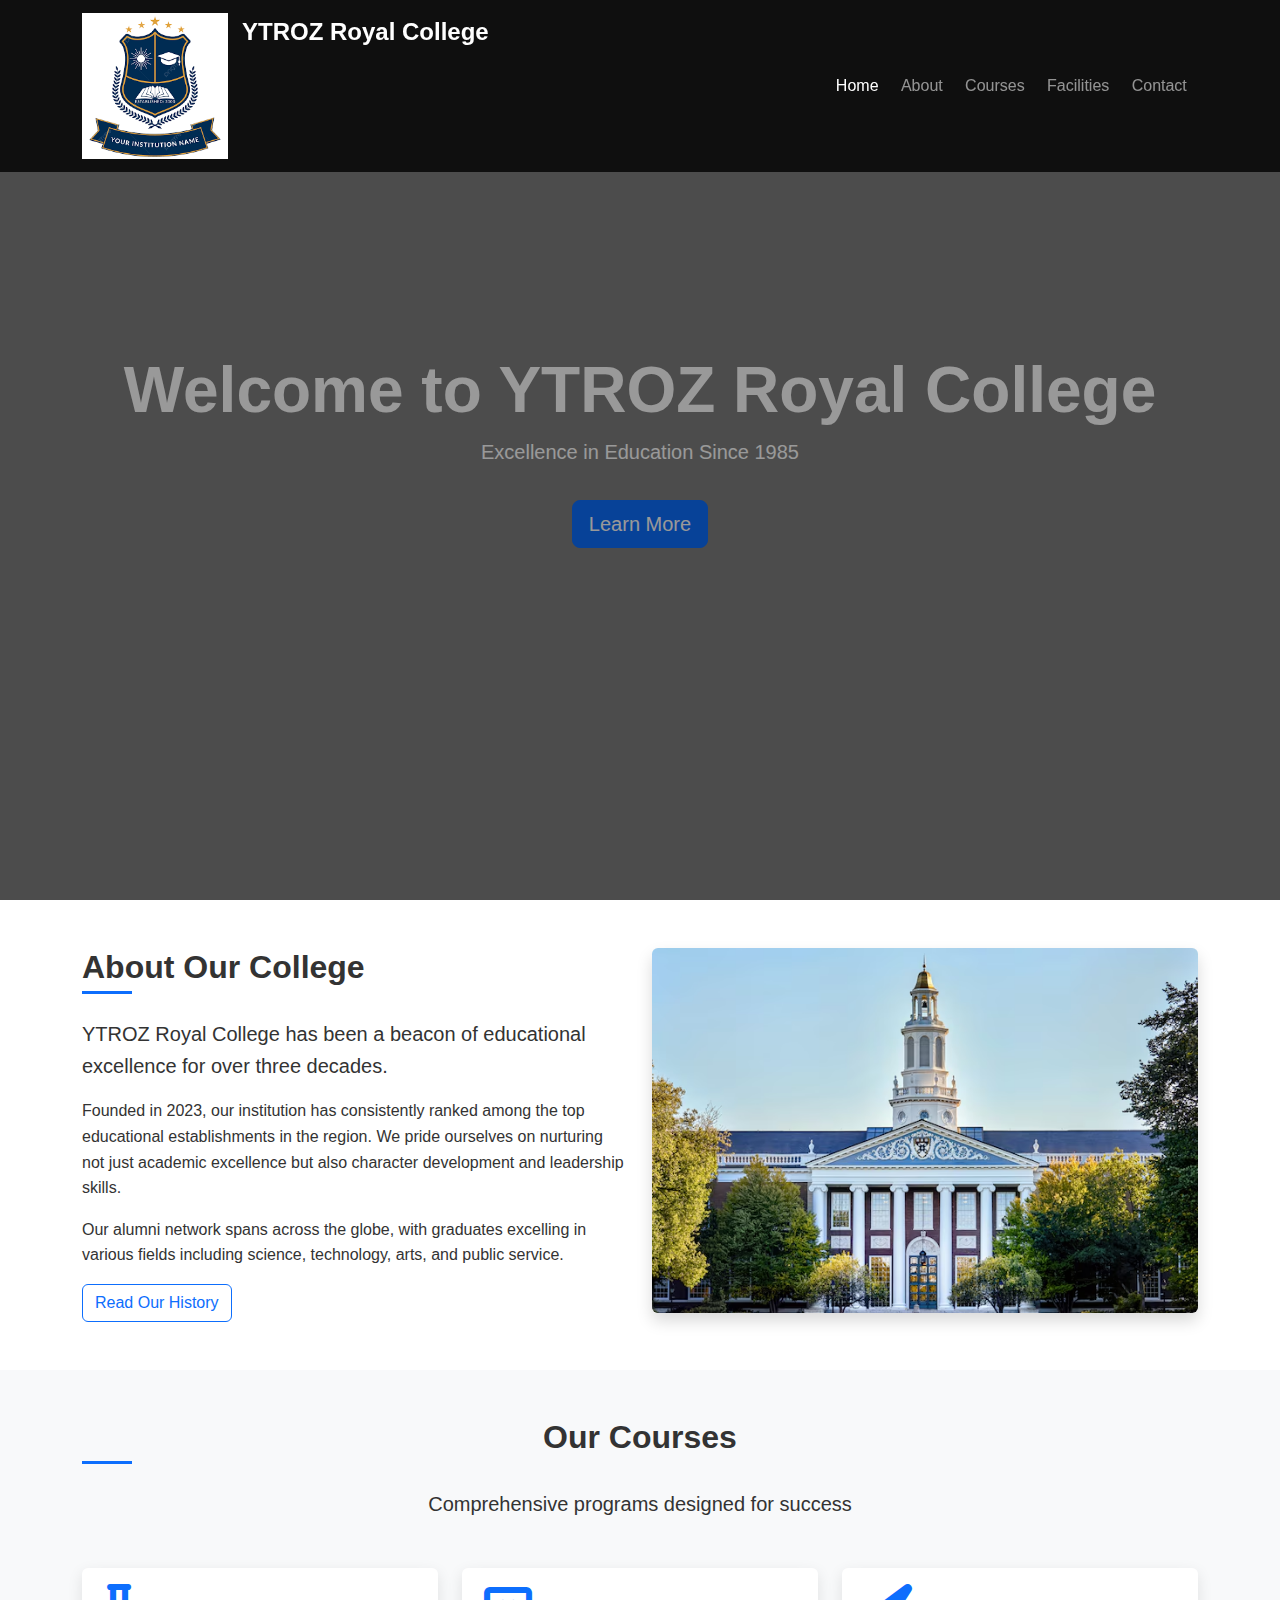
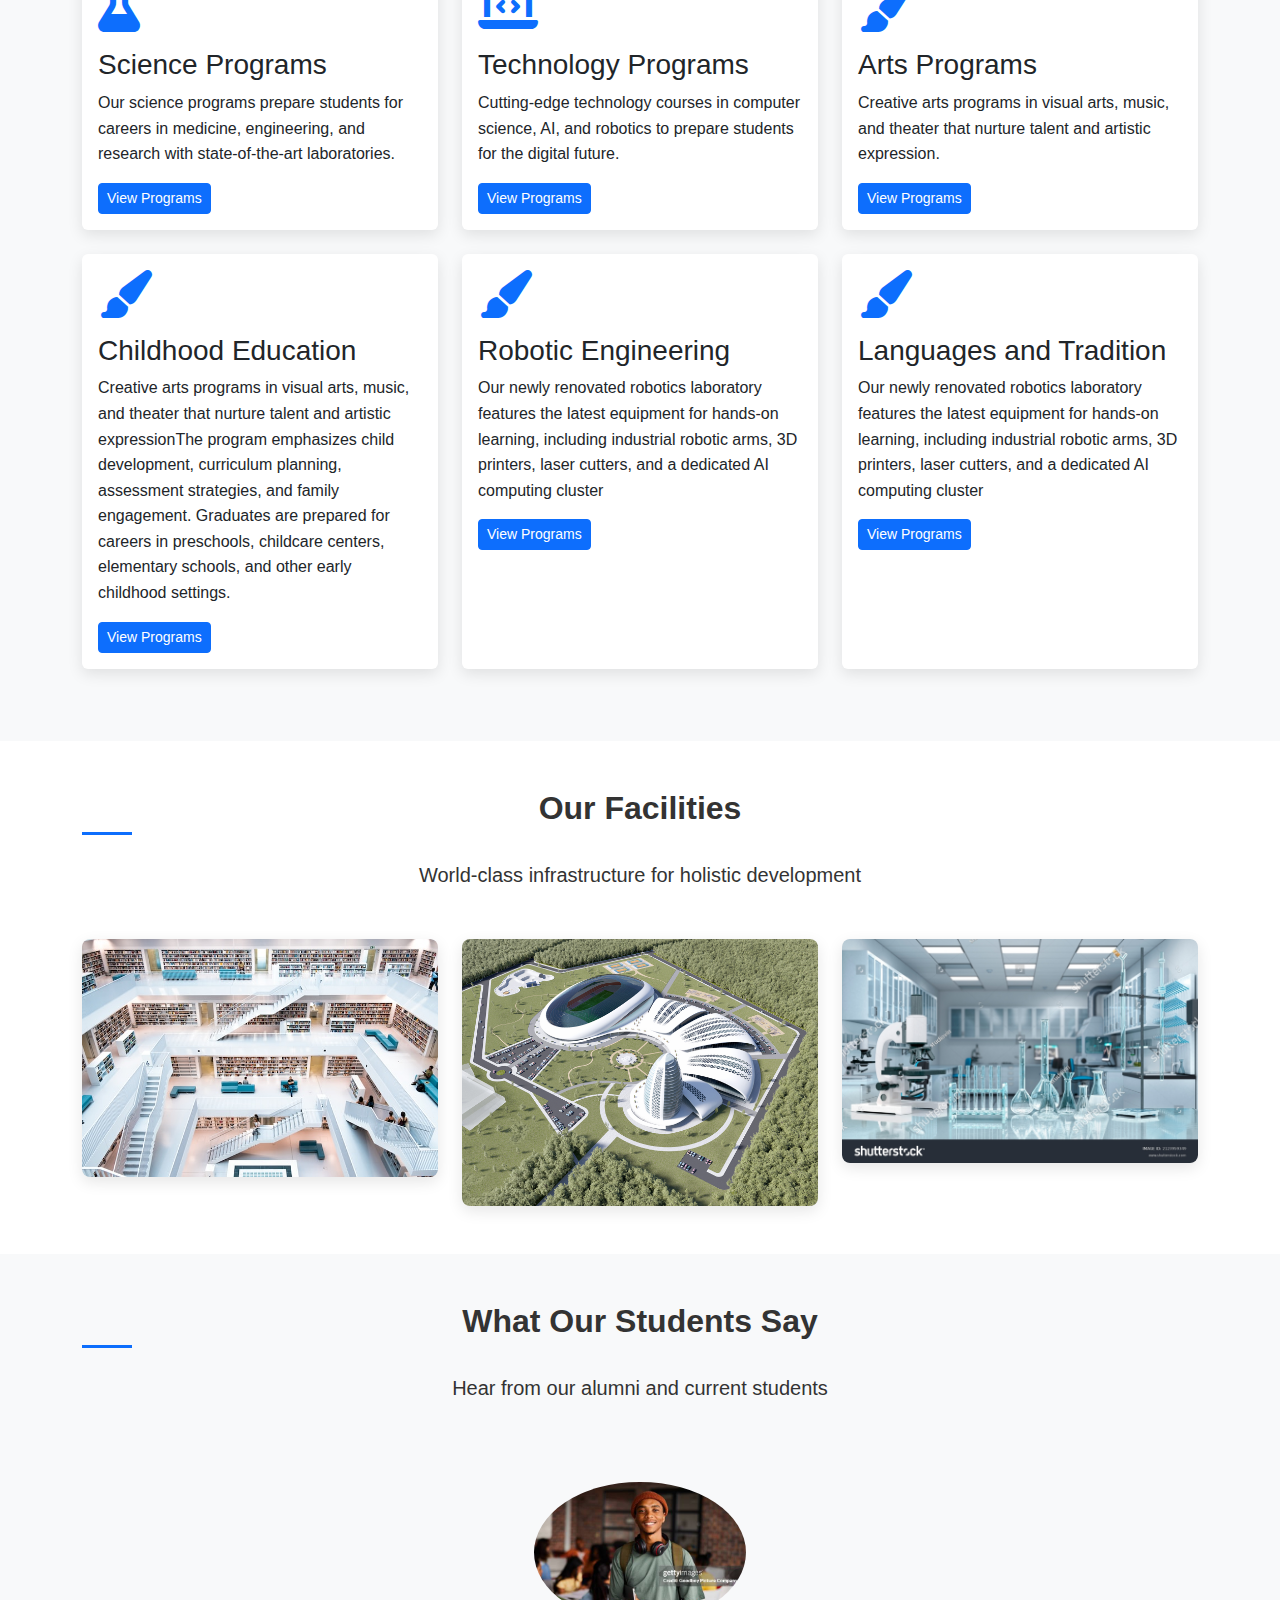
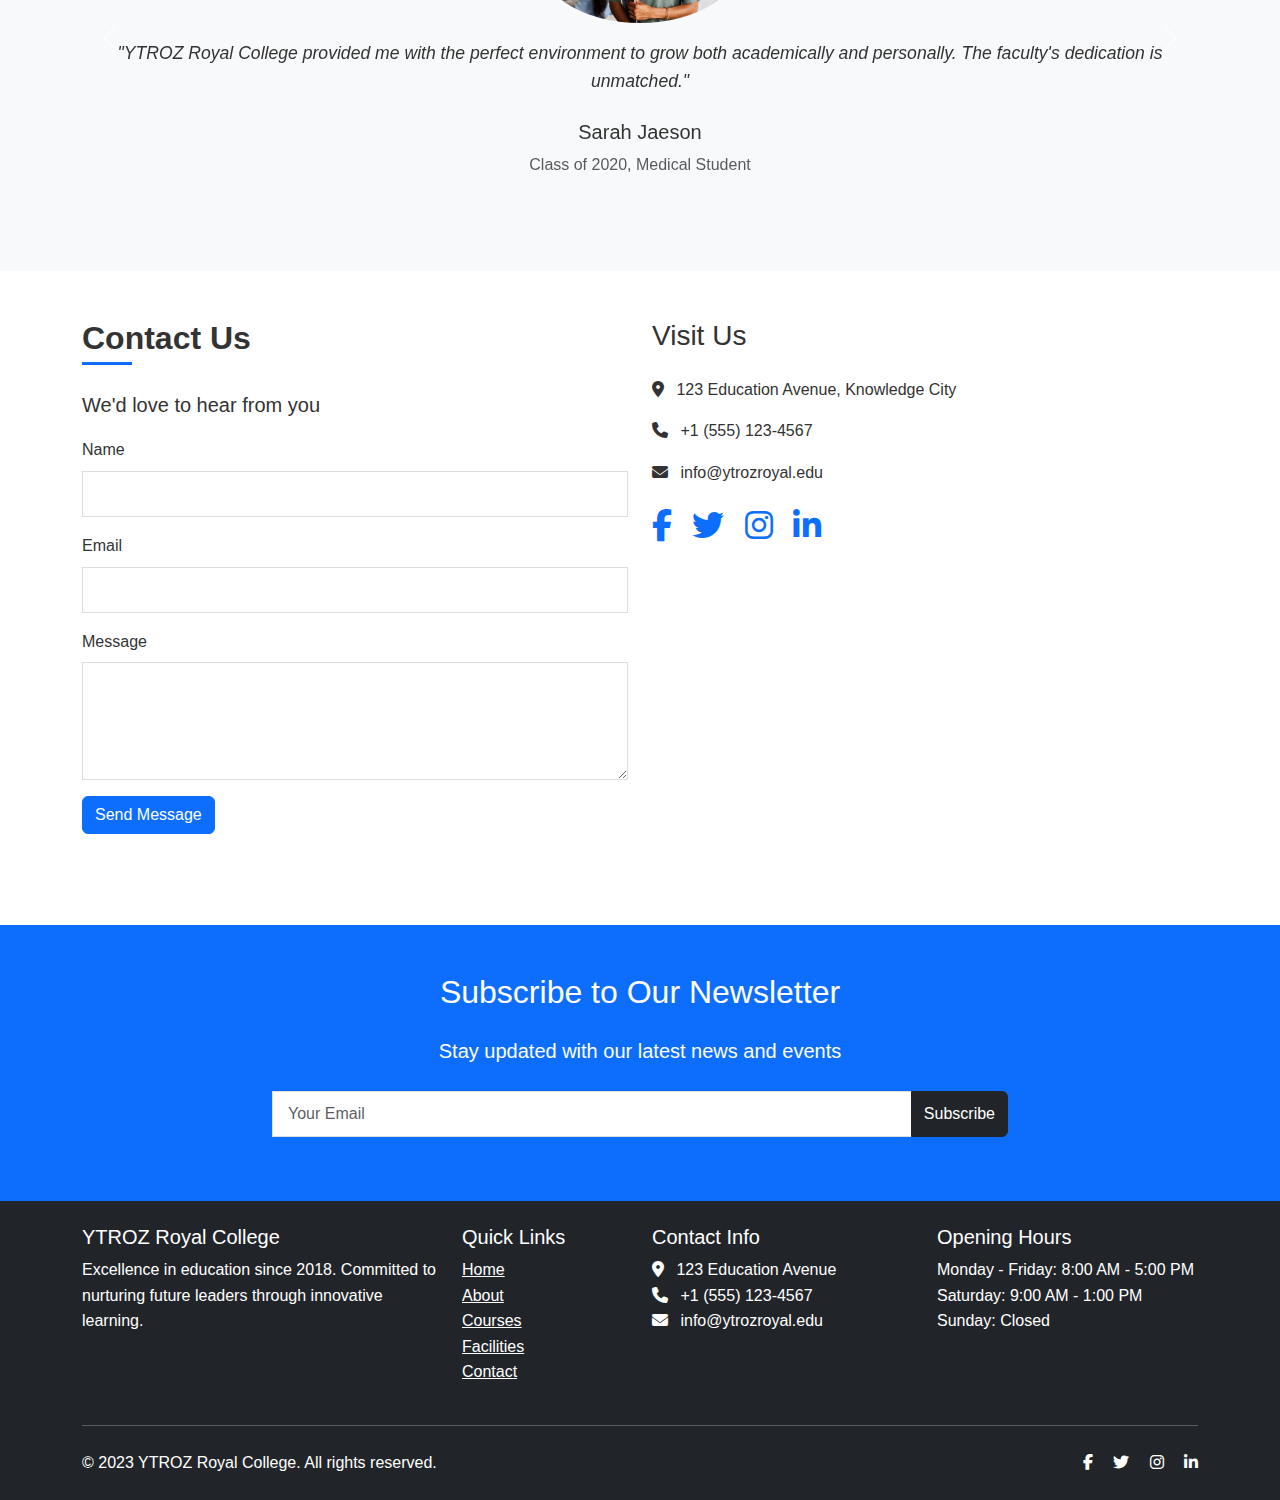
<file: index.html>
<!DOCTYPE html>
<html lang="en">
<head>
    <meta charset="UTF-8">
    <meta name="viewport" content="width=device-width, initial-scale=1.0">
    <title>YTROZ Royal College</title>
    <!-- Bootstrap CSS -->
    <link href="https://cdn.jsdelivr.net/npm/bootstrap@5.3.0/dist/css/bootstrap.min.css" rel="stylesheet">
    <!-- Font Awesome -->
    <link rel="stylesheet" href="https://cdnjs.cloudflare.com/ajax/libs/font-awesome/6.4.0/css/all.min.css">
    <!-- Custom CSS -->
    <link rel="stylesheet" href="styles.css">
</head>
<body>
    <!-- Navigation -->
    <nav class="navbar navbar-expand-lg navbar-dark fixed-top">
        <div class="container">
            <a class="navbar-brand" href="#">
                <img src="/images.png" alt="Logo" class="d-inline-block align-top me-2" width="30%">
                YTROZ Royal College
            </a>
            <button class="navbar-toggler" type="button" data-bs-toggle="collapse" data-bs-target="#navbarNav">
                <span class="navbar-toggler-icon"></span>
            </button>
            <div class="collapse navbar-collapse" id="navbarNav">
                <ul class="navbar-nav ms-auto">
                    <li class="nav-item">
                        <a class="nav-link active" href="#">Home</a>
                    </li>
                    <li class="nav-item">
                        <a class="nav-link" href="#about">About</a>
                    </li>
                    <li class="nav-item">
                        <a class="nav-link" href="#courses">Courses</a>
                    </li>
                    <li class="nav-item">
                        <a class="nav-link" href="#facilities">Facilities</a>
                    </li>
                    <li class="nav-item">
                        <a class="nav-link" href="#contact">Contact</a>
                    </li>
                </ul>
            </div>
        </div>
    </nav>

    <!-- Hero Section -->
    <header class="hero-section">
        <div class="hero-overlay"></div>
        <div class="container h-100">
            <div class="row h-100 align-items-center">
                <div class="col-12 text-center">
                    <h1 class="display-3 fw-bold text-white">Welcome to YTROZ Royal College</h1>
                    <p class="lead text-white">Excellence in Education Since 1985</p>
                    <a href="#about" class="btn btn-primary btn-lg mt-3">Learn More</a>
                </div>
            </div>
        </div>
    </header>

    <!-- About Section -->
    <section id="about" class="py-5">
        <div class="container">
            <div class="row">
                <div class="col-lg-6">
                    <h2 class="section-title">About Our College</h2>
                    <p class="lead">YTROZ Royal College has been a beacon of educational excellence for over three decades.</p>
                    <p>Founded in 2023, our institution has consistently ranked among the top educational establishments in the region. We pride ourselves on nurturing not just academic excellence but also character development and leadership skills.</p>
                    <p>Our alumni network spans across the globe, with graduates excelling in various fields including science, technology, arts, and public service.</p>
                    <a href="#" class="btn btn-outline-primary">Read Our History</a>
                </div>
                <div class="col-lg-6">
                    <img src="/harvard-university-cambridge-usa_1268-14363.avif" alt="College Building" class="img-fluid rounded shadow">
                </div>
            </div>
        </div>
    </section>

    <!-- Courses Section -->
    <section id="courses" class="py-5 bg-light">
        <div class="container">
            <div class="section-header text-center mb-5">
                <h2 class="section-title">Our Courses</h2>
                <p class="lead">Comprehensive programs designed for success</p>
            </div>
            <div class="row">
                <div class="col-md-4 mb-4">
                    <div class="card h-100">
                        <div class="card-body">
                            <i class="fas fa-flask fa-3x text-primary mb-3"></i>
                            <h3 class="card-title">Science Programs</h3>
                            <p class="card-text">Our science programs prepare students for careers in medicine, engineering, and research with state-of-the-art laboratories.</p>
                            <a href="sci-pro.html" class="btn btn-sm btn-primary">View Programs</a>
                        </div>
                    </div>
                </div>
                <div class="col-md-4 mb-4">
                    <div class="card h-100">
                        <div class="card-body">
                            <i class="fas fa-laptop-code fa-3x text-primary mb-3"></i>
                            <h3 class="card-title">Technology Programs</h3>
                            <p class="card-text">Cutting-edge technology courses in computer science, AI, and robotics to prepare students for the digital future.</p>
                            <a href="tec-pro.html" class="btn btn-sm btn-primary">View Programs</a>
                        </div>
                    </div>
                </div>
                <div class="col-md-4 mb-4">
                    <div class="card h-100">
                        <div class="card-body">
                            <i class="fas fa-paint-brush fa-3x text-primary mb-3"></i>
                            <h3 class="card-title">Arts Programs</h3>
                            <p class="card-text">Creative arts programs in visual arts, music, and theater that nurture talent and artistic expression.</p>
                            <a href="Art.html" class="btn btn-sm btn-primary">View Programs</a>
                        </div>
                    </div>
                </div>
                <div class="col-md-4 mb-4">
                    <div class="card h-100">
                        <div class="card-body">
                            <i class="fas fa-paint-brush fa-3x text-primary mb-3"></i>
                            <h3 class="card-title">Childhood Education</h3>
                            <p class="card-text">Creative arts programs in visual arts, music, and theater that nurture talent and artistic expressionThe program emphasizes child development, curriculum planning, assessment strategies, and family engagement. Graduates are prepared for careers in preschools, childcare centers, elementary schools, and other early childhood settings.</p>
                            <a href="/CED.html" class="btn btn-sm btn-primary">View Programs</a>
                        </div>
                    </div>
                </div>
                <div class="col-md-4 mb-4">
                    <div class="card h-100">
                        <div class="card-body">
                            <i class="fas fa-paint-brush fa-3x text-primary mb-3"></i>
                            <h3 class="card-title">Robotic Engineering</h3>
                            <p class="card-text">Our newly renovated robotics laboratory features the latest equipment for hands-on learning, including industrial robotic arms, 3D printers, laser cutters, and a dedicated AI computing cluster</p>
                            <a href="/rob.html" class="btn btn-sm btn-primary">View Programs</a>
                        </div>
                    </div>
                </div>
                <div class="col-md-4 mb-4">
                    <div class="card h-100">
                        <div class="card-body">
                            <i class="fas fa-paint-brush fa-3x text-primary mb-3"></i>
                            <h3 class="card-title">Languages and Tradition</h3>
                            <p class="card-text">Our newly renovated robotics laboratory features the latest equipment for hands-on learning, including industrial robotic arms, 3D printers, laser cutters, and a dedicated AI computing cluster</p>
                            <a href="/language.html" class="btn btn-sm btn-primary">View Programs</a>
            </div>
        </div>
    </section>

    <!-- Facilities Section -->
    <section id="facilities" class="py-5">
        <div class="container">
            <div class="section-header text-center mb-5">
                <h2 class="section-title">Our Facilities</h2>
                <p class="lead">World-class infrastructure for holistic development</p>
            </div>
            <div class="row g-4">
                <div class="col-md-4">
                    <div class="facility-card">
                        <img src="/library.jpg" alt="Library" class="img-fluid rounded">
                        <div class="facility-overlay">
                            <h3>Modern Library</h3>
                            <p>Over 50,000 books and digital resources</p>
                        </div>
                    </div>
                </div>
                <div class="col-md-4">
                    <div class="facility-card">
                        <img src="/08465245264967.582b0dbf79987.jpg" alt="Sports Complex" class="img-fluid rounded">
                        <div class="facility-overlay">
                            <h3>Sports Complex</h3>
                            <p>Olympic-size swimming pool and athletic tracks</p>
                        </div>
                    </div>
                </div>
                <div class="col-md-4">
                    <div class="facility-card">
                        <img src="/stock-photo-laboratory-workplace-interior-with-blurred-background-d-illustration-2123959349.jpg" alt="Science Lab" class="img-fluid rounded">
                        <div class="facility-overlay">
                            <h3>Science Labs</h3>
                            <p>Fully equipped modern laboratories</p>
                        </div>
                    </div>
                </div>
            </div>
        </div>
    </section>

    <!-- Testimonials Section -->
    <section class="py-5 bg-light">
        <div class="container">
            <div class="section-header text-center mb-5">
                <h2 class="section-title">What Our Students Say</h2>
                <p class="lead">Hear from our alumni and current students</p>
            </div>
            <div class="row">
                <div class="col-12">
                    <div id="testimonialCarousel" class="carousel slide" data-bs-ride="carousel">
                        <div class="carousel-inner">
                            <div class="carousel-item active">
                                <div class="testimonial-item text-center">
                                    <img src="/gettyimages-1438969575-612x612.jpg" alt="Student" class="rounded-circle mb-3" width="20%">
                                    <p class="testimonial-text">"YTROZ Royal College provided me with the perfect environment to grow both academically and personally. The faculty's dedication is unmatched."</p>
                                    <h5>Sarah Jaeson</h5>
                                    <p class="text-muted">Class of 2020, Medical Student</p>
                                </div>
                            </div>
                            <div class="carousel-item">
                                <div class="testimonial-item text-center">
                                    <img src="/image1-3.jpg" alt="Student" class="rounded-circle mb-3" width="20%">
                                    <p class="testimonial-text">"The technology programs here are cutting-edge. I got internship opportunities with top tech companies even before graduation."</p>
                                    <h5>Michael Chen</h5>
                                    <p class="text-muted">Class of 2022, Software Engineer</p>
                                </div>
                            </div>
                        </div>
                        <button class="carousel-control-prev" type="button" data-bs-target="#testimonialCarousel" data-bs-slide="prev">
                            <span class="carousel-control-prev-icon" aria-hidden="true"></span>
                            <span class="visually-hidden">Previous</span>
                        </button>
                        <button class="carousel-control-next" type="button" data-bs-target="#testimonialCarousel" data-bs-slide="next">
                            <span class="carousel-control-next-icon" aria-hidden="true"></span>
                            <span class="visually-hidden">Next</span>
                        </button>
                    </div>
                </div>
            </div>
        </div>
    </section>

    <!-- Contact Section -->
    <section id="contact" class="py-5">
        <div class="container">
            <div class="row">
                <div class="col-lg-6">
                    <h2 class="section-title">Contact Us</h2>
                    <p class="lead">We'd love to hear from you</p>
                    <form id="contactForm">
                        <div class="mb-3">
                            <label for="name" class="form-label">Name</label>
                            <input type="text" class="form-control" id="name" required>
                        </div>
                        <div class="mb-3">
                            <label for="email" class="form-label">Email</label>
                            <input type="email" class="form-control" id="email" required>
                        </div>
                        <div class="mb-3">
                            <label for="message" class="form-label">Message</label>
                            <textarea class="form-control" id="message" rows="4" required></textarea>
                        </div>
                        <button type="submit" class="btn btn-primary">Send Message</button>
                    </form>
                </div>
                <div class="col-lg-6">
                    <div class="contact-info mt-4 mt-lg-0">
                        <h3 class="mb-4">Visit Us</h3>
                        <p><i class="fas fa-map-marker-alt me-2"></i> 123 Education Avenue, Knowledge City</p>
                        <p><i class="fas fa-phone me-2"></i> +1 (555) 123-4567</p>
                        <p><i class="fas fa-envelope me-2"></i> info@ytrozroyal.edu</p>
                        <div class="social-links mt-4">
                            <a href="#" class="me-3"><i class="fab fa-facebook-f fa-2x"></i></a>
                            <a href="#" class="me-3"><i class="fab fa-twitter fa-2x"></i></a>
                            <a href="#" class="me-3"><i class="fab fa-instagram fa-2x"></i></a>
                            <a href="#" class="me-3"><i class="fab fa-linkedin-in fa-2x"></i></a>
                        </div>
                        <div class="map-container mt-4">
                            <iframe src="https://www.google.com/maps/embed?pb=!1m18!1m12!1m3!1d3022.215573291234!2d-73.987844924525!3d40.7484409713895!2m3!1f0!2f0!3f0!3m2!1i1024!2i768!4f13.1!3m3!1m2!1s0x0%3A0x0!2zNDDCsDQ0JzU0LjQiTiA3M8KwNTknMTMuNyJX!5e0!3m2!1sen!2sus!4v1620000000000!5m2!1sen!2sus" width="100%" height="300" style="border:0;" allowfullscreen="" loading="lazy"></iframe>
                        </div>
                    </div>
                </div>
            </div>
        </div>
    </section>

    <!-- Newsletter Section -->
    <section class="py-5 bg-primary text-white">
        <div class="container">
            <div class="row justify-content-center">
                <div class="col-lg-8 text-center">
                    <h2 class="mb-4">Subscribe to Our Newsletter</h2>
                    <p class="lead mb-4">Stay updated with our latest news and events</p>
                    <form class="newsletter-form">
                        <div class="input-group mb-3">
                            <input type="email" class="form-control" placeholder="Your Email" aria-label="Your Email" required>
                            <button class="btn btn-dark" type="submit">Subscribe</button>
                        </div>
                    </form>
                </div>
            </div>
        </div>
    </section>

    <!-- Footer -->
    <footer class="py-4 bg-dark text-white">
        <div class="container">
            <div class="row">
                <div class="col-md-4 mb-4 mb-md-0">
                    <h5>YTROZ Royal College</h5>
                    <p>Excellence in education since 2018. Committed to nurturing future leaders through innovative learning.</p>
                </div>
                <div class="col-md-2 mb-4 mb-md-0">
                    <h5>Quick Links</h5>
                    <ul class="list-unstyled">
                        <li><a href="#" class="text-white">Home</a></li>
                        <li><a href="#about" class="text-white">About</a></li>
                        <li><a href="#courses" class="text-white">Courses</a></li>
                        <li><a href="#facilities" class="text-white">Facilities</a></li>
                        <li><a href="#contact" class="text-white">Contact</a></li>
                    </ul>
                </div>
                <div class="col-md-3 mb-4 mb-md-0">
                    <h5>Contact Info</h5>
                    <ul class="list-unstyled">
                        <li><i class="fas fa-map-marker-alt me-2"></i> 123 Education Avenue</li>
                        <li><i class="fas fa-phone me-2"></i> +1 (555) 123-4567</li>
                        <li><i class="fas fa-envelope me-2"></i> info@ytrozroyal.edu</li>
                    </ul>
                </div>
                <div class="col-md-3">
                    <h5>Opening Hours</h5>
                    <ul class="list-unstyled">
                        <li>Monday - Friday: 8:00 AM - 5:00 PM</li>
                        <li>Saturday: 9:00 AM - 1:00 PM</li>
                        <li>Sunday: Closed</li>
                    </ul>
                </div>
            </div>
            <hr class="my-4 bg-light">
            <div class="row">
                <div class="col-md-6 text-center text-md-start">
                    <p class="mb-0">&copy; 2023 YTROZ Royal College. All rights reserved.</p>
                </div>
                <div class="col-md-6 text-center text-md-end">
                    <a href="#" class="text-white me-3"><i class="fab fa-facebook-f"></i></a>
                    <a href="#" class="text-white me-3"><i class="fab fa-twitter"></i></a>
                    <a href="#" class="text-white me-3"><i class="fab fa-instagram"></i></a>
                    <a href="#" class="text-white"><i class="fab fa-linkedin-in"></i></a>
                </div>
            </div>
        </div>
    </footer>

    <!-- Back to Top Button -->
    <a href="#" class="btn btn-primary back-to-top"><i class="fas fa-arrow-up"></i></a>

    <!-- Bootstrap JS -->
    <script src="https://cdn.jsdelivr.net/npm/bootstrap@5.3.0/dist/js/bootstrap.bundle.min.js"></script>
    <!-- Custom JS -->
    <script src="script.js"></script>
</body>
</html>
</file>
<file: styles.css>
/* General Styles */
body {
    font-family: 'Segoe UI', Tahoma, Geneva, Verdana, sans-serif;
    color: #333;
    line-height: 1.6;
    overflow-x: hidden;
}

/* Navigation */
.navbar {
    background-color: rgba(0, 0, 0, 0.8);
    transition: all 0.3s ease;
}

.navbar.scrolled {
    background-color: #000;
    box-shadow: 0 2px 10px rgba(0, 0, 0, 0.1);
    padding: 10px 0;
}

.navbar-brand {
    font-weight: 700;
    font-size: 1.5rem;
}

.nav-link {
    font-weight: 500;
    padding: 0.5rem 1rem;
    margin: 0 0.2rem;
}

/* Hero Section */
.hero-section {
    background: linear-gradient(rgba(0, 0, 0, 0.5), rgba(0, 0, 0, 0.5)), url('https://images.unsplash.com/photo-1523050854058-8df90110c9f1?ixlib=rb-4.0.3&ixid=M3wxMjA3fDB8MHxwaG90by1wYWdlfHx8fGVufDB8fHx8fA%3D%3D&auto=format&fit=crop&w=1470&q=80') no-repeat center center/cover;
    height: 100vh;
    min-height: 600px;
    position: relative;
    display: flex;
    align-items: center;
    color: #fff;
}


.hero-overlay {
    position: absolute;
    top: 0;
    left: 0;
    width: 100%;
    height: 100%;
    background-color: rgba(0, 0, 0, 0.4);
}

/* Section Styling */
.section-title {
    font-weight: 700;
    margin-bottom: 1.5rem;
    position: relative;
    padding-bottom: 0.5rem;
}

.section-title::after {
    content: '';
    position: absolute;
    bottom: 0;
    left: 0;
    width: 50px;
    height: 3px;
    background-color: #0d6efd;
}

/* Cards */
.card {
    border: none;
    box-shadow: 0 5px 15px rgba(0, 0, 0, 0.1);
    transition: transform 0.3s ease, box-shadow 0.3s ease;
}

.card:hover {
    transform: translateY(-10px);
    box-shadow: 0 15px 30px rgba(0, 0, 0, 0.2);
}

/* Facilities */
.facility-card {
    position: relative;
    overflow: hidden;
    border-radius: 8px;
    box-shadow: 0 5px 15px rgba(0, 0, 0, 0.1);
}

.facility-overlay {
    position: absolute;
    bottom: 0;
    left: 0;
    right: 0;
    background: linear-gradient(to top, rgba(0, 0, 0, 0.8), transparent);
    color: white;
    padding: 20px;
    transform: translateY(100%);
    transition: transform 0.3s ease;
}

.facility-card:hover .facility-overlay {
    transform: translateY(0);
}

/* Testimonials */
.testimonial-item {
    padding: 30px;
}

.testimonial-text {
    font-size: 1.1rem;
    font-style: italic;
    margin-bottom: 1.5rem;
}

.carousel-control-prev, .carousel-control-next {
    width: 5%;
}

/* Contact Form */
.form-control {
    border-radius: 0;
    border: 1px solid #ddd;
    padding: 10px 15px;
}

.form-control:focus {
    box-shadow: none;
    border-color: #0d6efd;
}

/* Back to Top Button */
.back-to-top {
    position: fixed;
    bottom: 20px;
    right: 20px;
    width: 50px;
    height: 50px;
    border-radius: 50%;
    display: flex;
    align-items: center;
    justify-content: center;
    z-index: 99;
    opacity: 0;
    visibility: hidden;
    transition: all 0.3s ease;
}

.back-to-top.active {
    opacity: 1;
    visibility: visible;
}

/* Responsive Adjustments */
@media (max-width: 768px) {
    .hero-section {
        height: 80vh;
        min-height: 500px;
    }
    
    .display-3 {
        font-size: 2.5rem;
    }
    
    .section-title::after {
        left: 50%;
        transform: translateX(-50%);
    }
}
</file>
